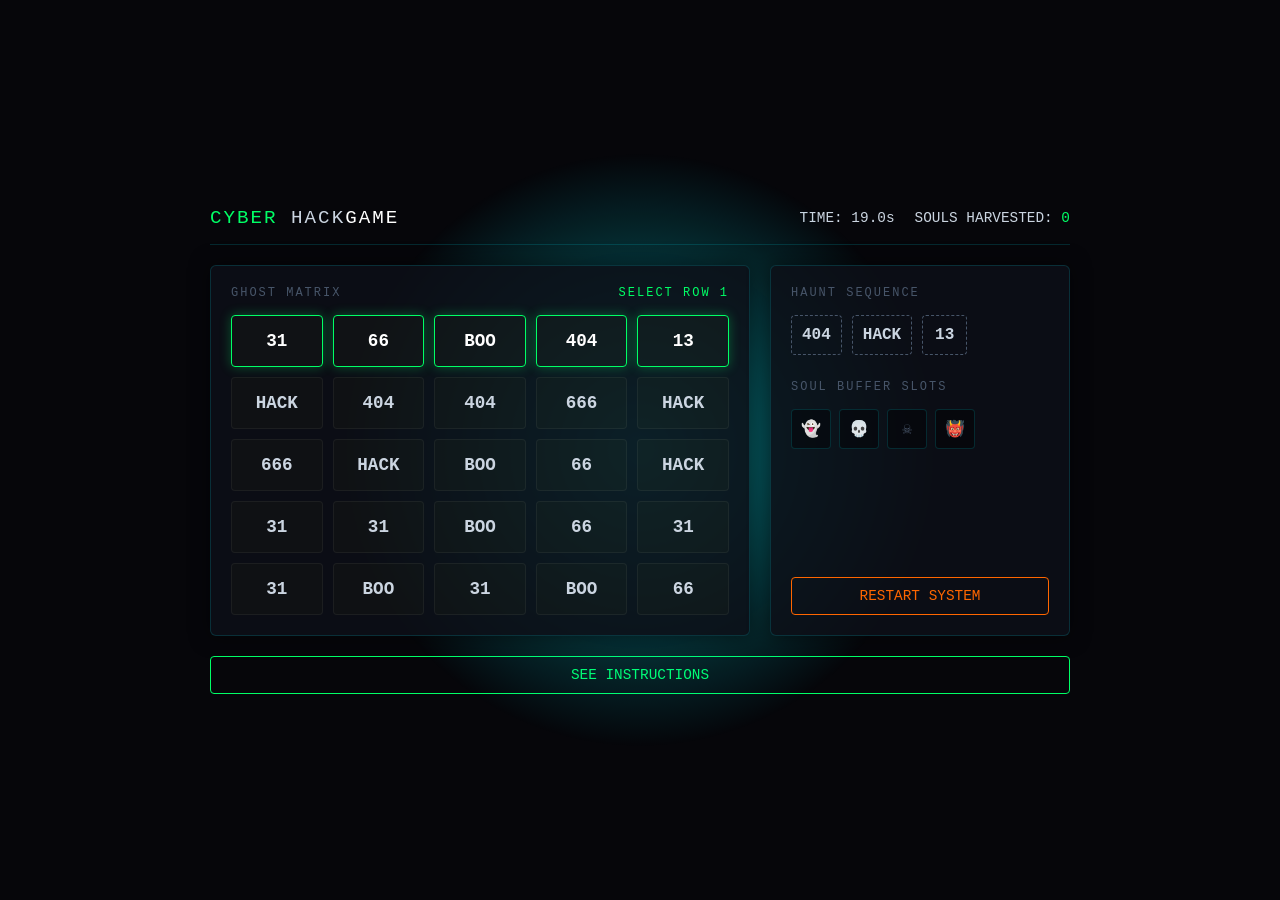
<file: index.html>
<!DOCTYPE html>
<html>
<head>
    <link rel="stylesheet" href="style.css"> 
    <title>GHOST HUNT</title>
</head>
<body>

    <div class="glow"></div>

    <div class="app-container">
        <header>
            <div class="brand"><span class="accent">CYBER</span> HACK<span style="color:#fff">GAME</span></div>
            <div class="stats">
                <div>TIME: <span id="timer" class="pumpkin">20.0s</span></div>
                <div>SOULS HARVESTED: <span id="score" class="accent">0</span></div>
            </div>
        </header>

        <div class="game-grid" style="position: relative;">
            <div id="overlay" class="overlay hidden">
                <h2 id="overlay-title">HAUNT EXECUTED</h2>
                <p id="overlay-desc">Spook Sequence Extracted.</p>
                <button class="btn" onclick="initGame()">NEXT HAUNT</button>
            </div>

            <div class="panel">
                <div class="panel-header" style="display:flex; justify-content: space-between;">
                    <div class="panel-title">GHOST MATRIX</div>
                    <div class="panel-title"id="mode-indicator" style="color: #00ff66">SELECT ROW 1</div> 
                </div>
                <div id="matrix"></div>
            </div>
            <div class="panel" style="display: flex; flex-direction: column; justify-content: space-between;">
                <div>
                    <div class="panel-title">HAUNT SEQUENCE</div>
                    <div class="sequence-box" id="sequence"></div>

                    <div class="panel-title">SOUL BUFFER SLOTS</div>
                    <div class="buffer-box" id="buffer"></div>
                </div>
                <div>
                    <button class="btn" style="width: 100%; border-color: #ff6600; color: #ff6600; " onclick="initGame()">RESTART SYSTEM
                </div>
            </div>
        
    </div>

     <a href="guide.html" class="btn" style="text-decoration: none; display: inline-block; width: 100%; text-align: center;">SEE INSTRUCTIONS</a>

    <script src="script.js"></script>
    
</body>
</html>
</file>
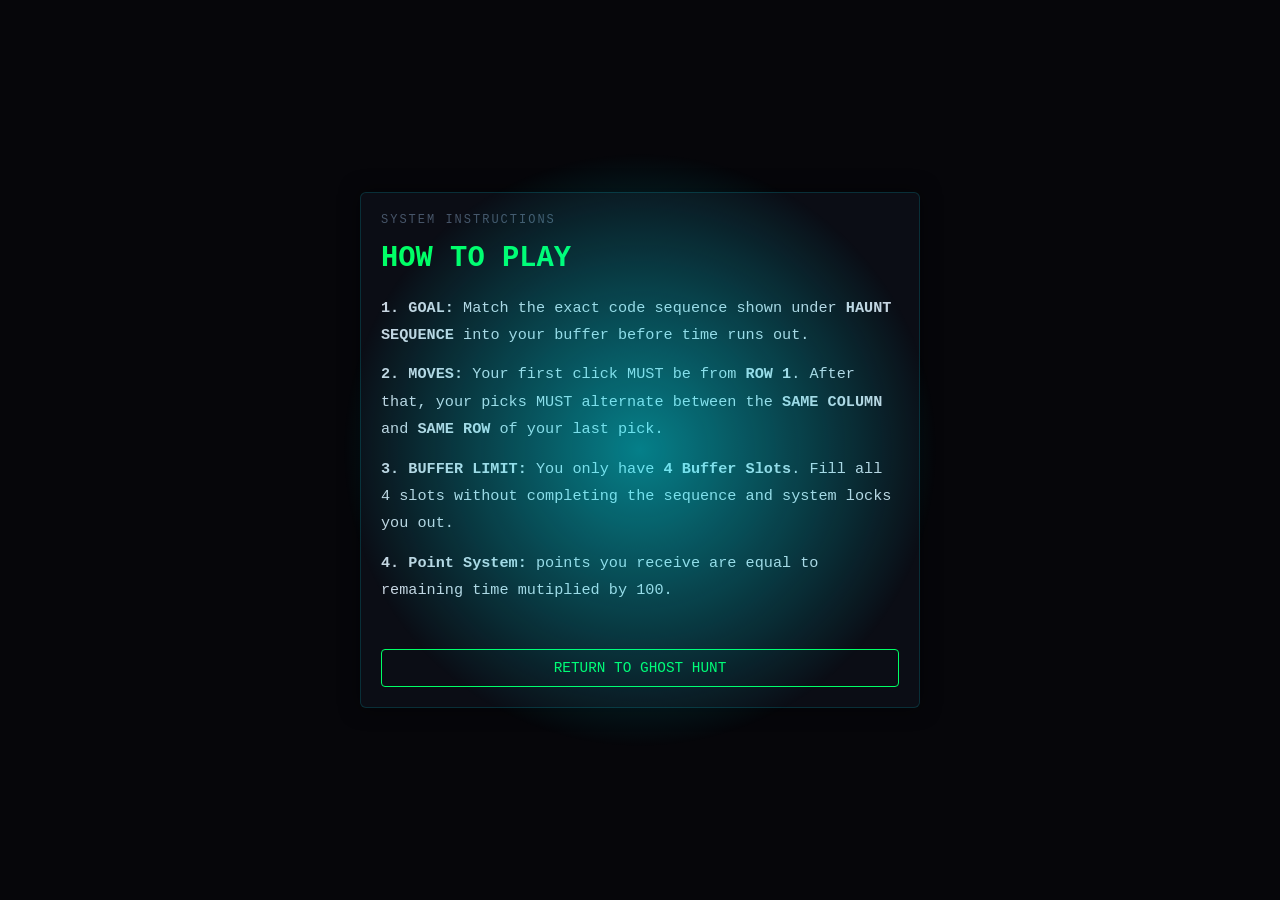
<file: guide.html>
<!DOCTYPE html>
<html lang="en">
<head>
    <meta charset="UTF-8">
    <meta name="viewport" content="width=device-width, initial-scale=1.0">
    <link rel="stylesheet" href="style.css">
    <title>How to hunt ghost</title>
</head>
<body>

    <div class="glow"></div>

    <div class="app-container" style="max-width: 600px;">
        <div class="panel">
            <div class="panel-title">SYSTEM INSTRUCTIONS</div>
            <h2 class="accent" style="font-size: 1.8rem; margin-bottom: 20px;">HOW TO PLAY</h2>

            <div style="line-height: 1.8; font-size: 0.95rem; margin-bottom: 25px;">
                <p style="margin-bottom: 12px;"><strong>1. GOAL:</strong> Match the exact code sequence shown under <strong>HAUNT SEQUENCE</strong> into your buffer before time runs out.</p>
                <p style="margin-bottom: 12px;"><strong>2. MOVES:</strong> Your first click MUST be from <strong>ROW 1</strong>. After that, your picks MUST alternate between the <strong>SAME COLUMN</strong> and <strong>SAME ROW</strong> of your last pick.</p>
                <p style="margin-bottom: 12px;"><strong>3. BUFFER LIMIT:</strong> You only have <strong>4 Buffer Slots</strong>. Fill all 4 slots without completing the sequence and system locks you out.</p>
                <p style="margin-bottom: 12px;"><strong>4. Point System:</strong> points you receive are equal to remaining time mutiplied by 100.</p>
            </div>

            <a href="index.html" class="btn" style="text-decoration: none; display: inline-block; width: 100%; text-align: center;">RETURN TO GHOST HUNT</a>
        </div>
    </div>
    
</body>
</html>
</file>
<file: style.css>
:root {
    --bg: #06060a;
    --panel: rgba(14, 16, 24, 0.85);
    --border: rgba(0, 242, 254, 0.15);
    --accent: #00ff66;
    --pumpkin: #ff6600;
    --danger: #ff0044;
    --text: #cbd5e1;
    --muted: #475569;
    --font: 'Courier New', Courier, monospace;
}
* {
    margin: 0;
    padding: 0;
    box-sizing: border-box;
}
body {
    background-color: var(--bg);
    color: var(--text);
    font-family: var(--font);
    min-height: 100vh;
    display: flex;
    justify-content: center;
    align-items: center;
    overflow: hidden;
}
.glow {
    position: fixed;
    width: 600px;
    height: 600px;
    border-radius: 50%;
    background: radial-gradient(circle, rgba(0,242,254,0.5) 0%, transparent 70%);
    pointer-events: none;
}
.app-container {
    width: 100%;
    max-width: 900px;
    padding: 20px;
}
header {
    display: flex;
    justify-content: space-between;
    align-items: center;
    padding-bottom: 15px;
    border-bottom: 1px solid var(--border);
    margin-bottom: 20px;
}
.brand {
    font-width: bold;
    font-size: 1.2rem;
    letter-spacing: 2px;
}
.accent {
    color: var(--accent);
}
.stats {
    display: flex;
    gap: 20px;
    font-size: 0.9rem;
}
.game-grid {
    display: grid;
    grid-template-columns: 1fr 300px;
    gap: 20px;
}
.panel {
    background: var(--panel);
    border: 1px solid var(--border);
    border-radius: 6px;
    padding: 20px;
    box-shadow: 0 0 20px rgba(0,0,0,0.5);
}
.panel-title {
    font-size: 0.75rem;
    color: var(--muted);
    letter-spacing: 2px;
    margin-bottom: 15px;
}
#matrix {
    display: grid;
    grid-template-columns: repeat(5, 1fr);
    gap: 10px;
}
.cell {
    background: rgba(255, 255, 25, 0.02);
    border: 1px solid rgba(255, 255, 255, 0.05);
    padding: 15px;
    text-align:center;
    font-weight: bold;
    font-size: 1.1rem;
    cursor: pointer;
    user-select: none;
    transition: all 0.15s ease;
    border-radius: 4px;
}
.cell.selectable {
    border-color: var(--accent);
    color: #fff;
    box-shadow: 0 0 12px rgba(0, 255, 102, 0.3);
}
.cell.selectable:hover {
    background: var(--accent);
    color: #000;
    box-shadow: 0 0 18px rgba(0, 255, 102, 0.6); 
}
.cell.active-row-col {
    background:rgba(255, 102, 0, 0.08);
    border-color: rgba(255, 102, 0, 0.3);
}
.cell.used {
    opacity: 0.15;
    cursor: not-allowed;
    border-color: transparent;
}
.sequence-box {
    display: flex;
    gap: 10px;
    margin-bottom: 25px;
}
.sq-node {
    border: 1px dashed var(--muted);
    padding: 10px;
    min-width: 45px;
    text-align: center;
    font-weight: bold;
    border-radius: 4px;
}
.sq-node.matched {
    border-style: solid;
    border-color: var(--pumpkin);
    color: var(--pumpkin);
    box-shadow: 0 0 12px rgba(255, 102, 0, 0.4);
}
.buffer-box {
    display: flex;
    gap: 8px;
}
.buf-node {
    width: 40px;
    height: 40px;
    border: 1px solid var(--border);
    display: flex;
    align-items: center;
    justify-content: center;
    justify-content: center;
    font-size: 1rem;
    border-radius: 4px;
    background: rgba(0, 0, 0, 0.4);
    color: var(--muted);
}
.buf-node.filled {
    color: var(--accent);
    border-color: var(--accent);
    box-shadow: 0 0 8px rgba(0, 255, 102, 0.2);
}
.overlay {
    position: absolute;
    top: 0;
    left:0;
    width: 100%;
    height: 100%;
    background: rgba(6, 6, 10, 0.93);
    display: flex;
    flex-direction: column;
    align-items: center;
    justify-content: center;
    z-index: 10;
    border-radius: 6px;
}
.overlay.hidden {
    display: none;
}
.overlay h2 {
    font-size: 2rem;
    margin-bottom: 10px;
}
.overlay.win h2 {
    color: var(--accent);
    text-shadow: 0 0 20px var(--accent);
}
.overlay.lose h2 {
    color: var(--pumpkin);
    text-shadow: 0 0 20px var(--pumpkin);
}
.btn {
    background: transparent;
    border: 1px solid var(--accent);
    color: var(--accent);
    padding: 10px 20px;
    font-family: var(--font);
    font-size: 0.9rem;
    cursor: pointer;
    margin-top: 20px;
    border-radius: 4px;
    transition: all 0.2s;
}
.btn:hover {
    background: var(--accent);
    color: #000;
    box-shadow: 0 0 15px rgba(0, 255, 102, 0.4);
}
</file>
